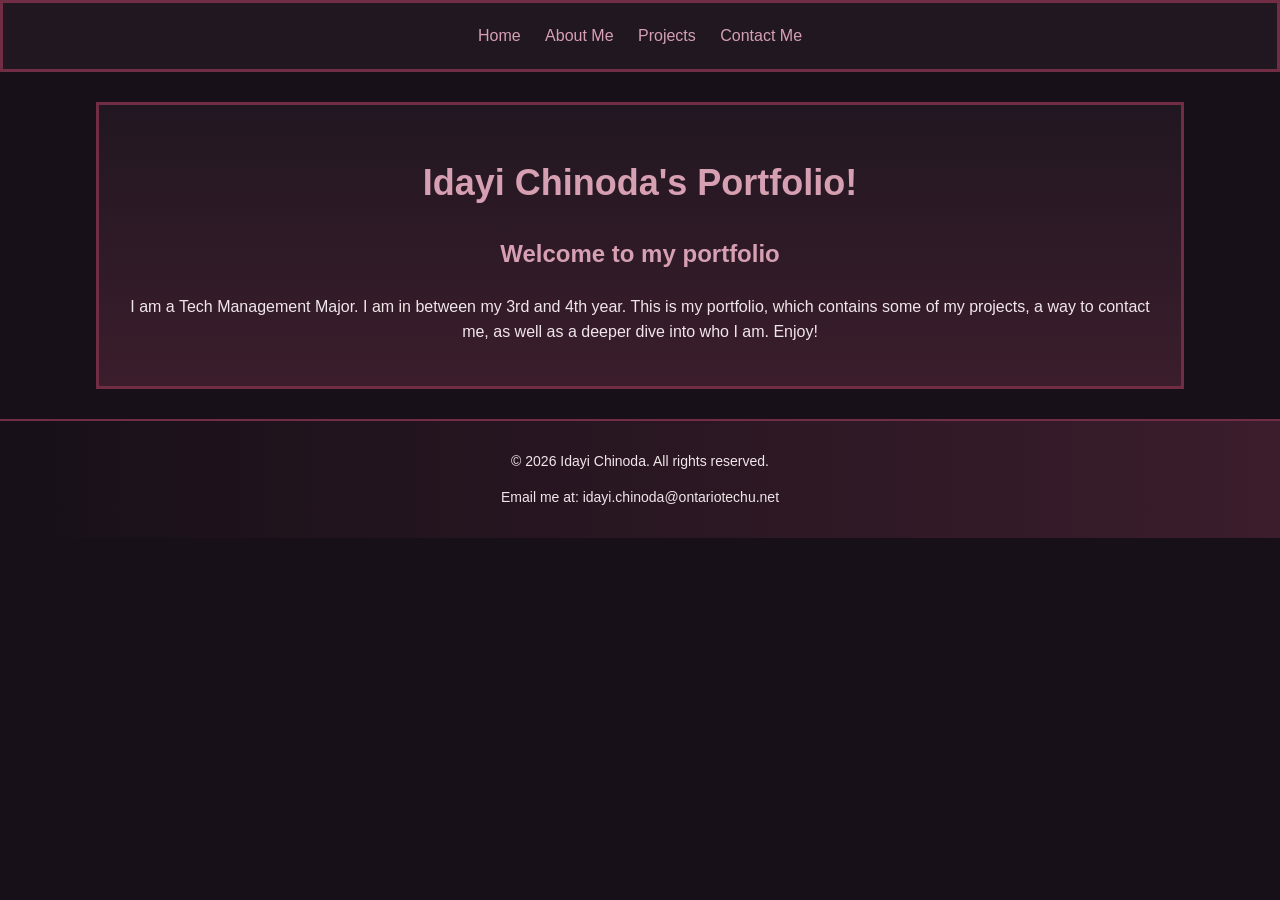
<file: index.html>
<!DOCTYPE html> <!--doctype declaration-->

<html lang = "en"> <!--sets page language to english-->

    <head>
        <meta charset="UTF-8"> <!--supports a wider range of characters-->
        <meta name="viewport" content = "width=device-width, initial-scale=1.0"> <!--tells browser how to set up webpage on different devices-->

        <title>Home Page</title>

        <!--using link element and rel/href attributes to link css files-->
        <link rel="stylesheet" href="portfolio_style/laptop.css">
        <link rel="stylesheet" href="portfolio_style/tablet.css">
        <link rel="stylesheet" href="portfolio_style/mobile.css">
    </head>

    <body>
        <header>
            <nav><!--links to other web pages using href attribute-->
                <a href="index.html">Home</a>
                <a href="about.html">About Me</a>
                <a href="projects.html">Projects</a>
                <a href="contact.html">Contact Me</a>
            </nav>
        </header>

        <main>
            <h1>Idayi Chinoda's Portfolio!</h1>
            <h2>Welcome to my portfolio</h2>
            <p> I am a Tech Management Major. I am in between my 3rd and 4th year. This is my portfolio, which contains some of my projects, a way to contact me, as well as a deeper dive into who I am. Enjoy!</p>
        </main>

        <footer> <!--printing my email in footer and creating copyright-->
                <p>&copy; 2026 Idayi Chinoda. All rights reserved.</p>
                <p>Email me at: idayi.chinoda@ontariotechu.net</p>
        </footer>
    </body>

</html>
</file>
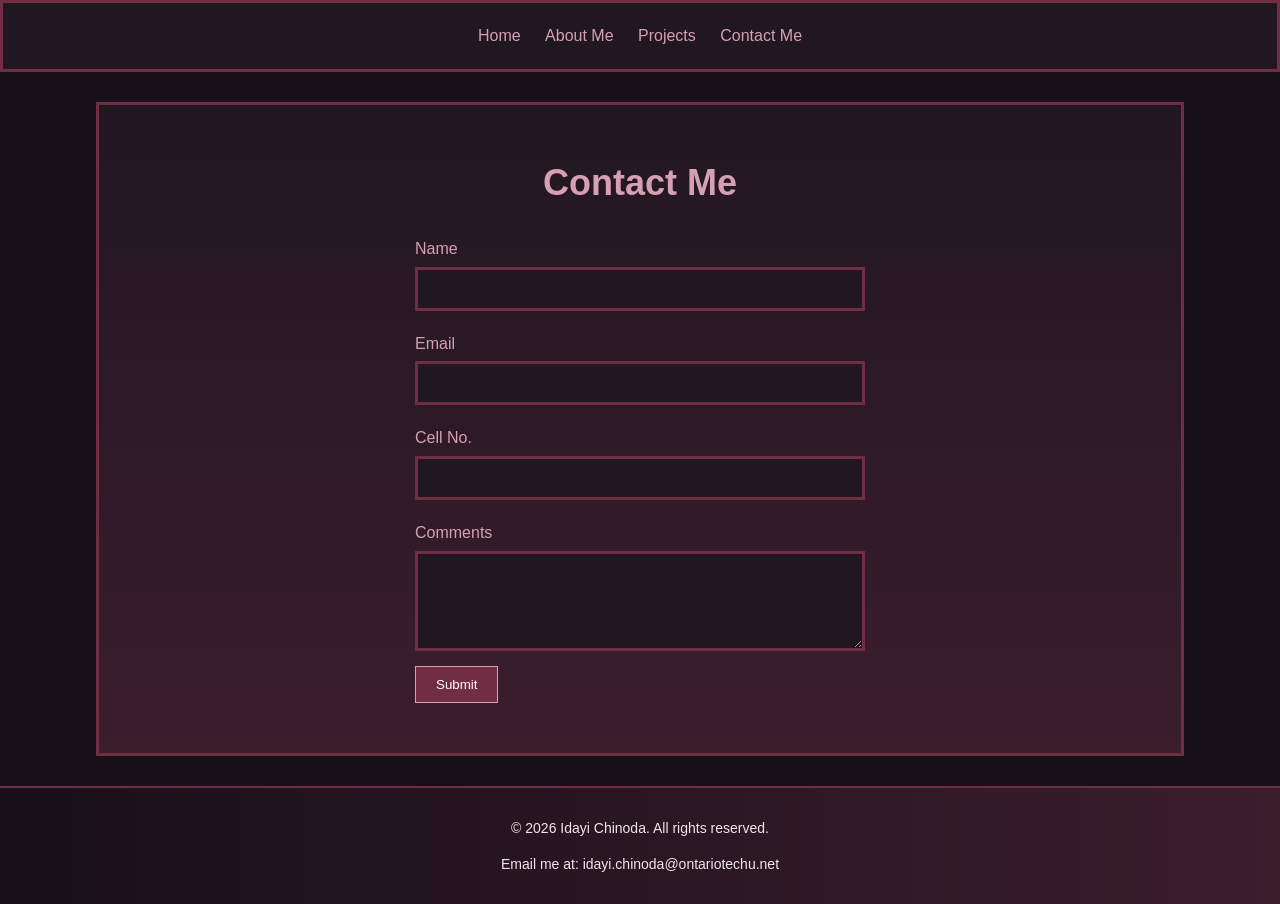
<file: contact.html>
<!DOCTYPE html> <!--doctype declaration-->

<html lang = "en"> <!--sets page language to english-->

    <head>
        <meta charset="UTF-8"> <!--supports a wider range of characters-->
        <meta name="viewport" content = "width=device-width, initial-scale=1.0"> <!--tells browser how to set up webpage on different devices-->

        <title>Contact Me</title>

        <!--using link element and rel/href attributes to link css files-->
        <link rel="stylesheet" href="portfolio_style/laptop.css">
        <link rel="stylesheet" href="portfolio_style/tablet.css">
        <link rel="stylesheet" href="portfolio_style/mobile.css">
    </head>

    <body>
        <header>
            <nav><!--links to other web pages using href attribute-->
                <a href="index.html">Home</a>
                <a href="about.html">About Me</a>
                <a href="projects.html">Projects</a>
                <a href="contact.html">Contact Me</a>
            </nav>
        </header>

        <main>
            <h1>Contact Me</h1> 

            <form>
                <label for="name">Name</label>
                <input type="text" id="name" name="name" required>

                <label for="email">Email</label>
                <input type="email" id="email" name="email" required>

                <label for="tel">Cell No.</label>
                <input type="tel" id="tel" name="tel">

                <label for="comments">Comments</label>
                <textarea id="comments" name="comments"></textarea>

                <button type="submit">Submit</button>
            </form>
        </main>

        <footer> <!--printing my email in footer and creating copyright-->
                <p>&copy; 2026 Idayi Chinoda. All rights reserved.</p>
                <p>Email me at: idayi.chinoda@ontariotechu.net</p>
        </footer>
    </body>
</html>
</file>
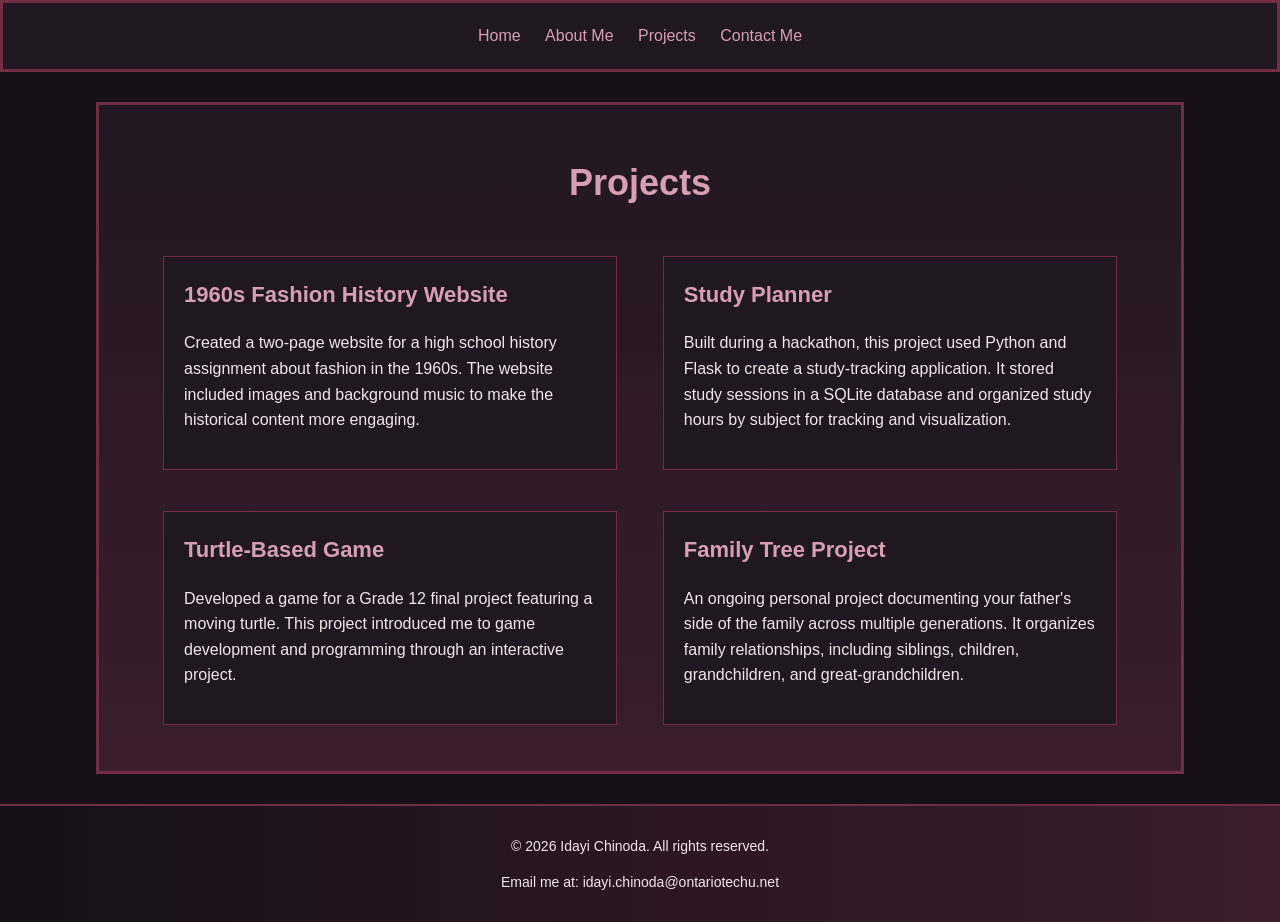
<file: projects.html>
<!DOCTYPE html> <!--doctype declaration-->

<html lang = "en"> <!--sets page language to english-->

    <head>
        <meta charset="UTF-8"> <!--supports a wider range of characters-->
        <meta name="viewport" content = "width=device-width, initial-scale=1.0"> <!--tells browser how to set up webpage on diffrent devices-->

        <title>Projects</title>

        <!--using link element and rel/href attributes to link css files-->
        <link rel="stylesheet" href="portfolio_style/laptop.css">
        <link rel="stylesheet" href="portfolio_style/tablet.css">
        <link rel="stylesheet" href="portfolio_style/mobile.css">

    </head>

    <body>

        <header>
            <nav><!--links to other web pages using href attribute-->
                <a href="index.html">Home</a>
                <a href="about.html">About Me</a>
                <a href="projects.html">Projects</a>
                <a href="contact.html">Contact Me</a>
            </nav>
        </header>

        <main>
            <h1>Projects</h1> 
            
            <article>
                <h2>1960s Fashion History Website</h2>
                <p>Created a two-page website for a high school history assignment about fashion in the 1960s. The website included images and background music to make the historical content more engaging.</p>
            </article>

            <article>
                <h2>Study Planner</h2>
                <p>Built during a hackathon, this project used Python and Flask to create a study-tracking application. It stored study sessions in a SQLite database and organized study hours by subject for tracking and visualization.</p>
            </article>
            
            <article>
                <h2>Turtle-Based Game</h2>
                <p>Developed a game for a Grade 12 final project featuring a moving turtle. This project introduced me to game development and programming through an interactive project.</p>
            </article>

            <article>
                <h2>Family Tree Project</h2>
                <p>An ongoing personal project documenting your father's side of the family across multiple generations. It organizes family relationships, including siblings, children, grandchildren, and great-grandchildren.</p>
            </article>
        </main>

        <footer> <!--printing my email in footer and creating copyright-->
                <p>&copy; 2026 Idayi Chinoda. All rights reserved.</p>
                <p>Email me at: idayi.chinoda@ontariotechu.net</p>
        </footer>
    </body>
</html>
</file>
<file: portfolio_style/laptop.css>
/* general styling for page */

* { box-sizing: border-box; }

body {
    margin: 0px;
    padding: 0px;
    font-family: Verdana, Geneva, Arial, sans-serif;
    color: #F0E6E9;
    background-color: #171018;
    line-height: 1.6; /* adds spacing between lines for readability */
}

/* styling the nav bar */

header {
    background-color: #211721;
    padding: 20px;
    text-align: center;
    border : 3px solid #702D43;
}

nav a {
    color: #D6A0B2;
    margin: 0px 10px;
    text-decoration: none;
}

nav a:hover { /* when hovering text turns white*/
    color: white;
}

/* main content styling */

main {
    width: 85%;
    max-width: 1100px;
    margin: 30px auto;
    padding: 25px;
    text-align: center;

    /* using linear gradient for the background */
    background: linear-gradient(to bottom, #211721, #3B1D2C);

    border: 3px solid #702D43;
}

h1 {
    color: #D6A0B2;
    font-size: 36px;
}

h2 {
    color: #D6A0B2;
    font-size: 24px;
}

p {
    font-size: 16px;
}

/* about page styling */

.about-info { /*styling info section */
    width: 100%;
    text-align: left;
}

.about-photo { /*styling photo on about page */
    width: 250px;
    max-width: 40%;
    height: auto;
    float: left;
    margin: 0px 25px 20px 0px;
    border: 3px solid #702D43;
    padding: 7px;
}

.about-video { /*centers video section and adds spacing */
    clear: both;
    padding : 20px;
    text-align: center;
}

video {
    display: block;
    width: 500px;
    max-width: 100%;
    height: auto;
    margin: 20px auto;
}

/* styling for the projects page */

article {
    display: inline-block; /* puts the project elements next to each other */
    vertical-align: top;
    width: 44%;
    margin: 2%;
    padding: 20px;
    text-align: left;
    border: 1px solid #702D43;
    background-color: #211721;
}

article h2 {
    margin-top: 0px;
    font-size: 22px;
}

/* contact me page styling */

form {
    width: 70%;
    max-width: 450px;
    margin: 25px auto;
    text-align: left;
}

label {
    display: block;
    margin-top: 20px;
    color: #D6A0B2;
}

input, textarea {
    display: block;
    width: 100%;
    padding: 10px;
    margin-top: 5px;
    border: 3px solid #702D43;
    background-color: #211721;
    color: white;
    font-family: Arial, sans-serif;
    font-size: 16px;
}

textarea {
    height: 100px;
}

input:focus, textarea:focus { /* highlights form field when selected by the user */
    outline: 1px solid #D6A0B2;
}

button {
    margin-top: 15px;
    padding: 10px 20px;
    background-color: #702D43;
    color: white;
    border: 1px solid #D6A0B2;
    cursor: pointer;
}

button:hover {
    background-color: #8A3D56;
}

/* styling for footer */

footer {
    background: linear-gradient(to right, #171018, #3B1D2C); /* uses a horizontal linear gradient for the footer background */
    color: #F0E6E9;
    padding: 15px;
    text-align: center;
    border-top: 2px solid #702D43;
}

footer p {
    font-size: 14px;
}

footer a {
    color: #D6A0B2;
}
</file>
<file: portfolio_style/tablet.css>
@media only screen and (min-width: 481px)
and (max-width: 960px) { /* media query for screen sizes between 481 and 960 */

    main { /* main content styling */
        width: 90%;
        padding: 20px;
        margin: 25px auto;
    }

    h1 { /* sets font size for h1 */
        font-size: 32px;
    }

    h2 { /* sets font size for h2 */
        font-size: 22px;
    }

    nav a { /* adjusts horizontal margin surrounding nav bar */
        margin: 0px 7px;
    }

    article { /* changes size for articles */
        width: 45%;
        margin: 1.5%;
        padding: 15px;
    }

    .about-photo { /* declares size for photo class */
        width: 220px;
    }

    form { /* resizes width of contact form*/
        width: 80%;
    }

    video { /* declares size for video */
        width: 100%;
        max-width: 500px;
    }
}
</file>
<file: portfolio_style/mobile.css>
@media only screen and (max-width : 480px) { /* media query for screen sizes 480 and narrower */

    header { /* resizes padding around header */
        padding: 15px 10px;
    }

    nav a { /* displays nav links next to each other */
        display: inline-block;
        margin: 5px 6px;
        font-size: 14px;
    }

    main { /* main content styling */
        width: 94%;
        padding: 15px;
        margin: 20px auto;
    }

    h1 { /* declares font size for h1 */
        font-size: 28px;
    }

    h2 { /* declares font size for h2 */
        font-size: 21px;
    }

    /* stack the photo above the intro and centers it */

    .about-photo {
        float: none;
        display: block;
        width: 220px;
        max-width: 100%;
        margin: 0px auto 20px;
    }

    .about-info { /* re-aligns text */
        text-align: center;
    }

    .about-video { /* adds space above video */
        padding-top: 10px;
    }

    video { /* declares size for video */
        width: 100%;
        max-width: 100%;
    }

    /* stack projects vertically */

    article {
        display: block;
        width: 100%;
        margin: 20px 0px;
        padding: 15px;
    }

    /* make the contact form fit the screen */

    form { /* makes form fit screen */
        width: 100%;
    }

    input, textarea { /* declares size for input and textarea */
        width: 100%;
    }

    footer { /* resizes padding around footer */
        padding: 15px 10px;
    }

    footer p { /* makes font size smaller */
        font-size: 13px;
    }

}
</file>
